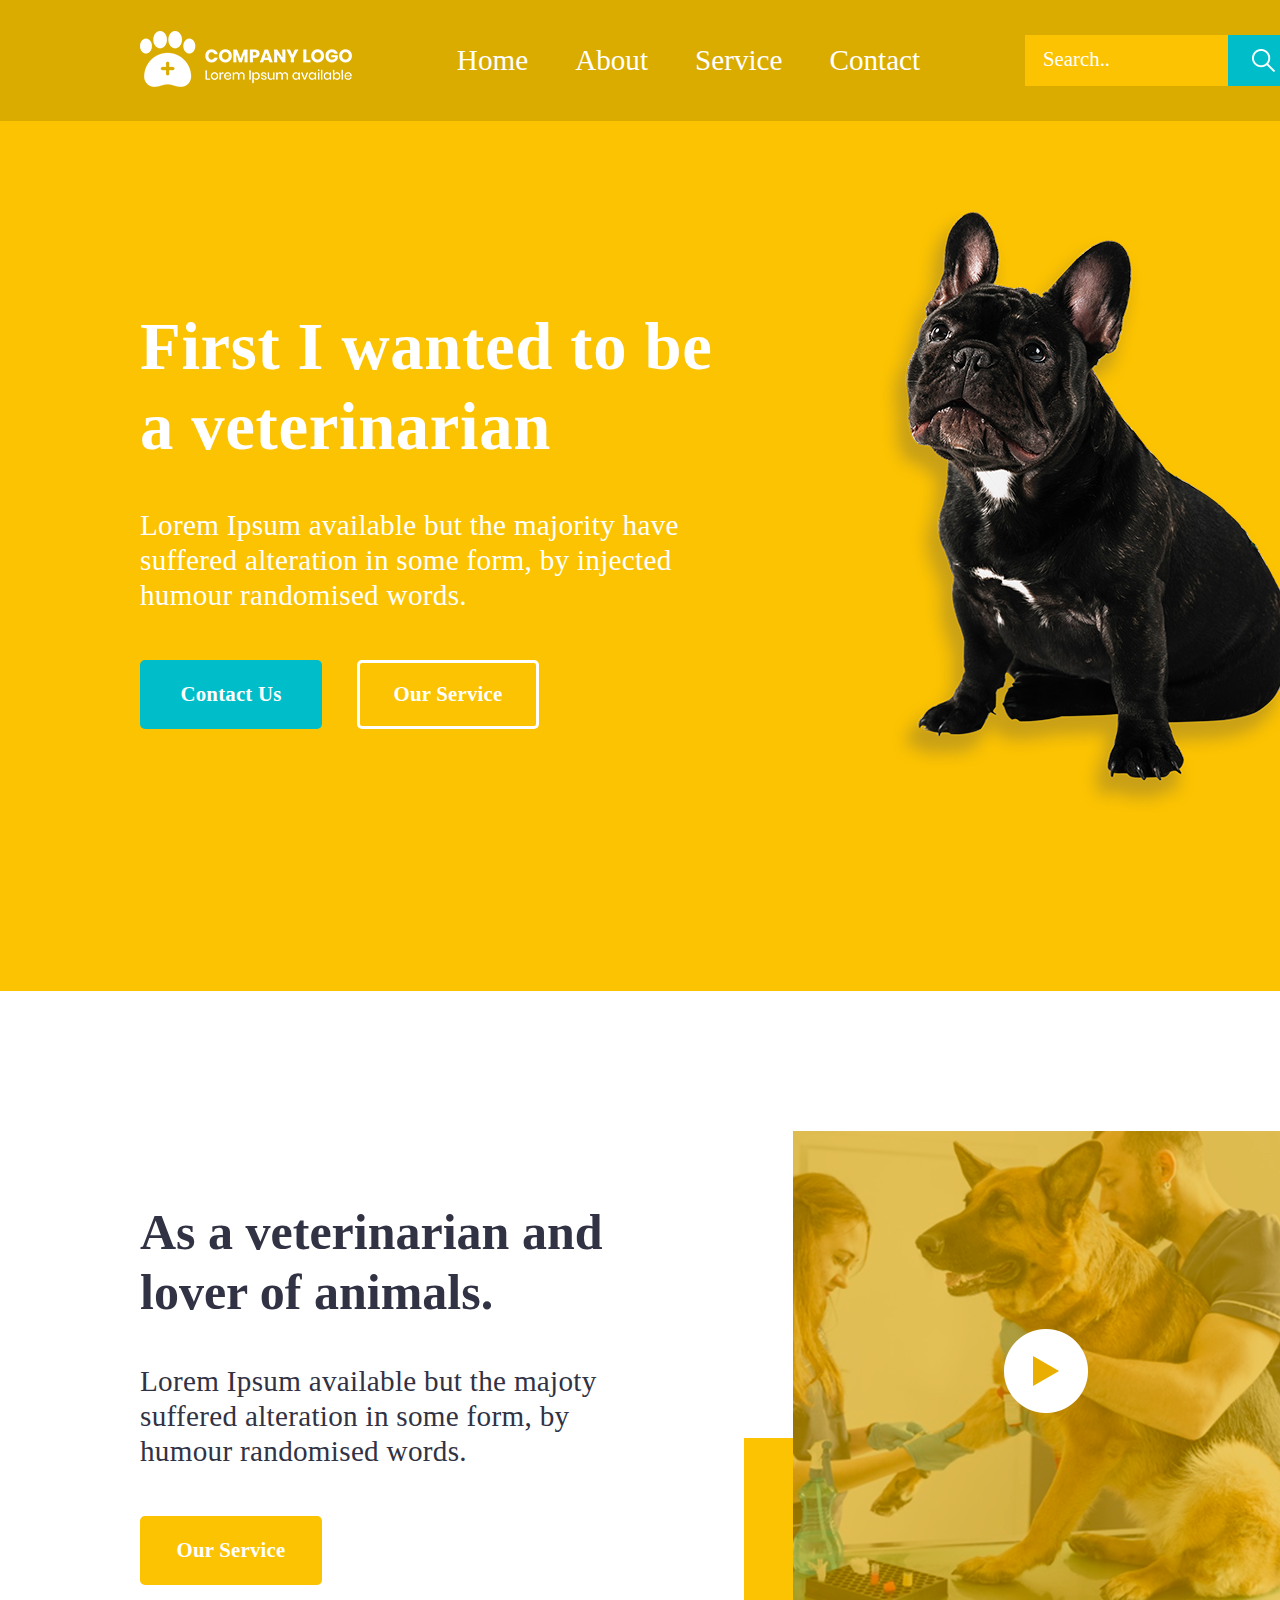
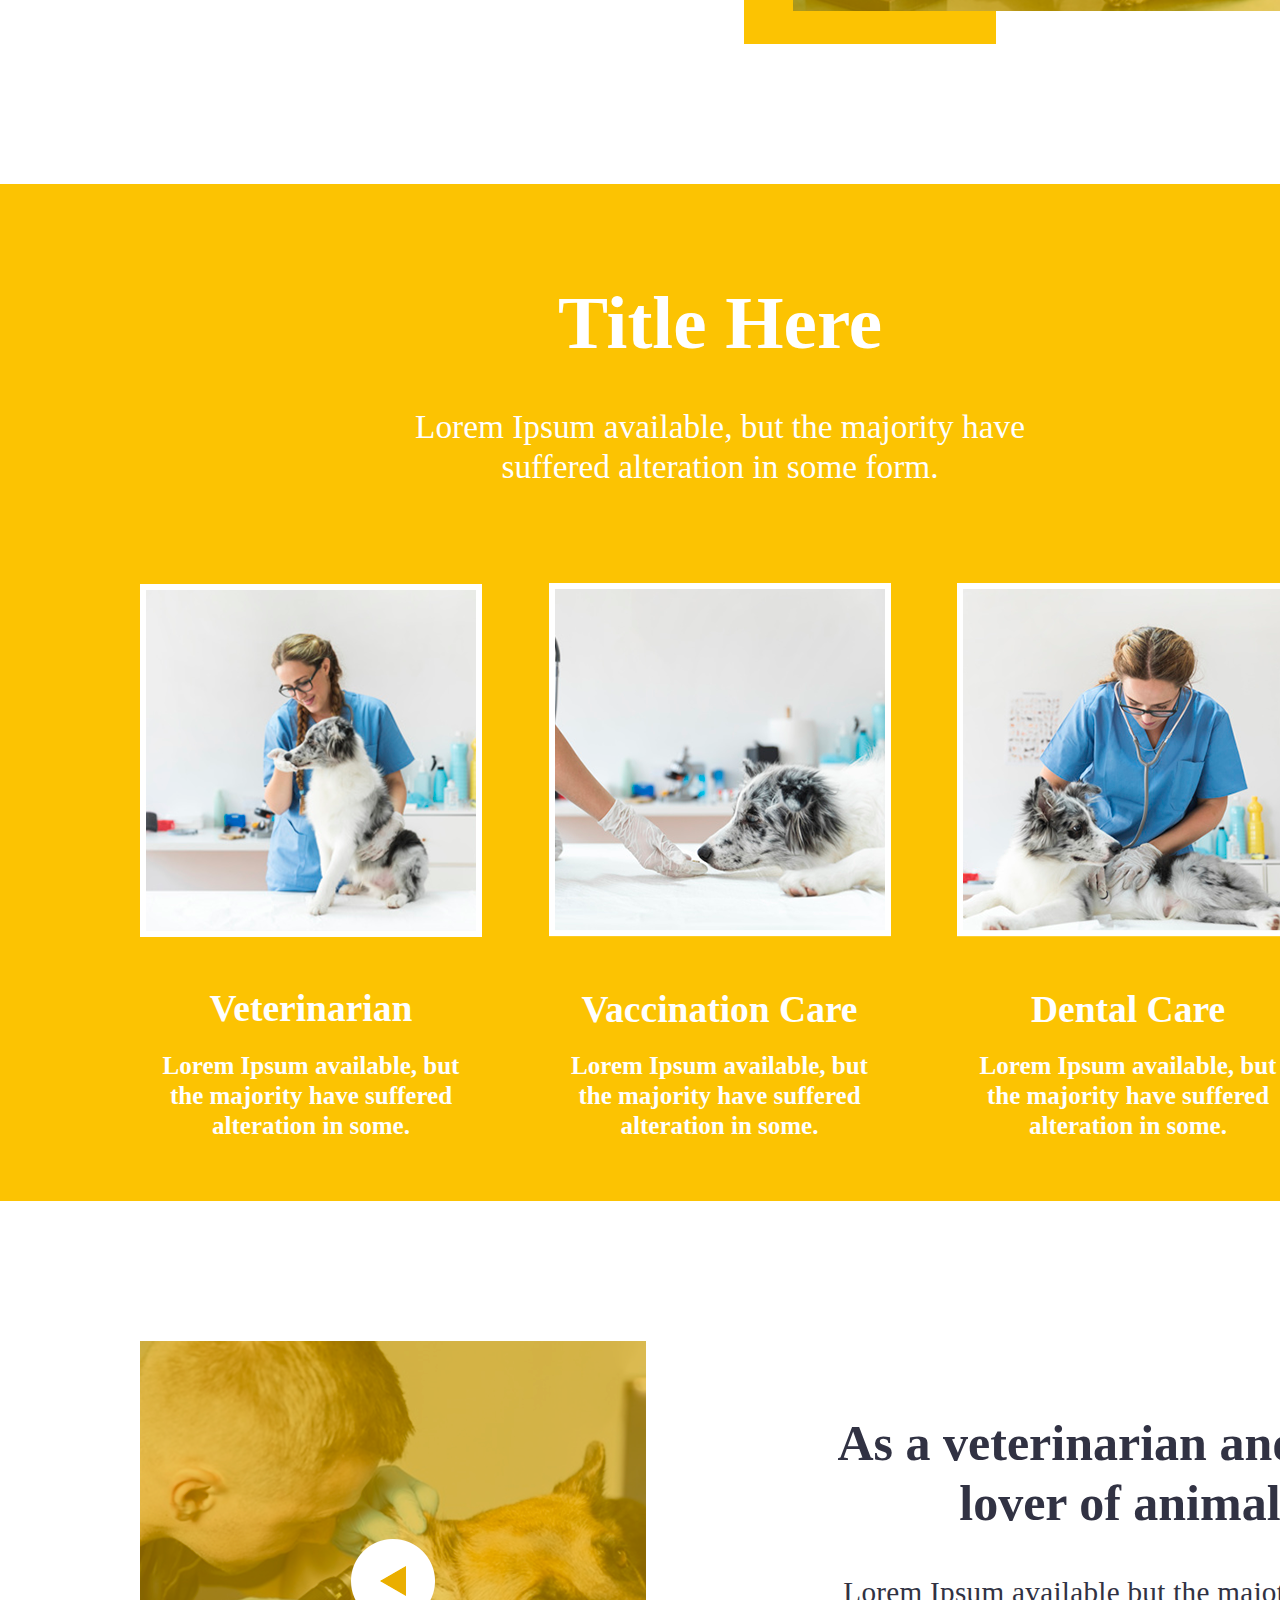
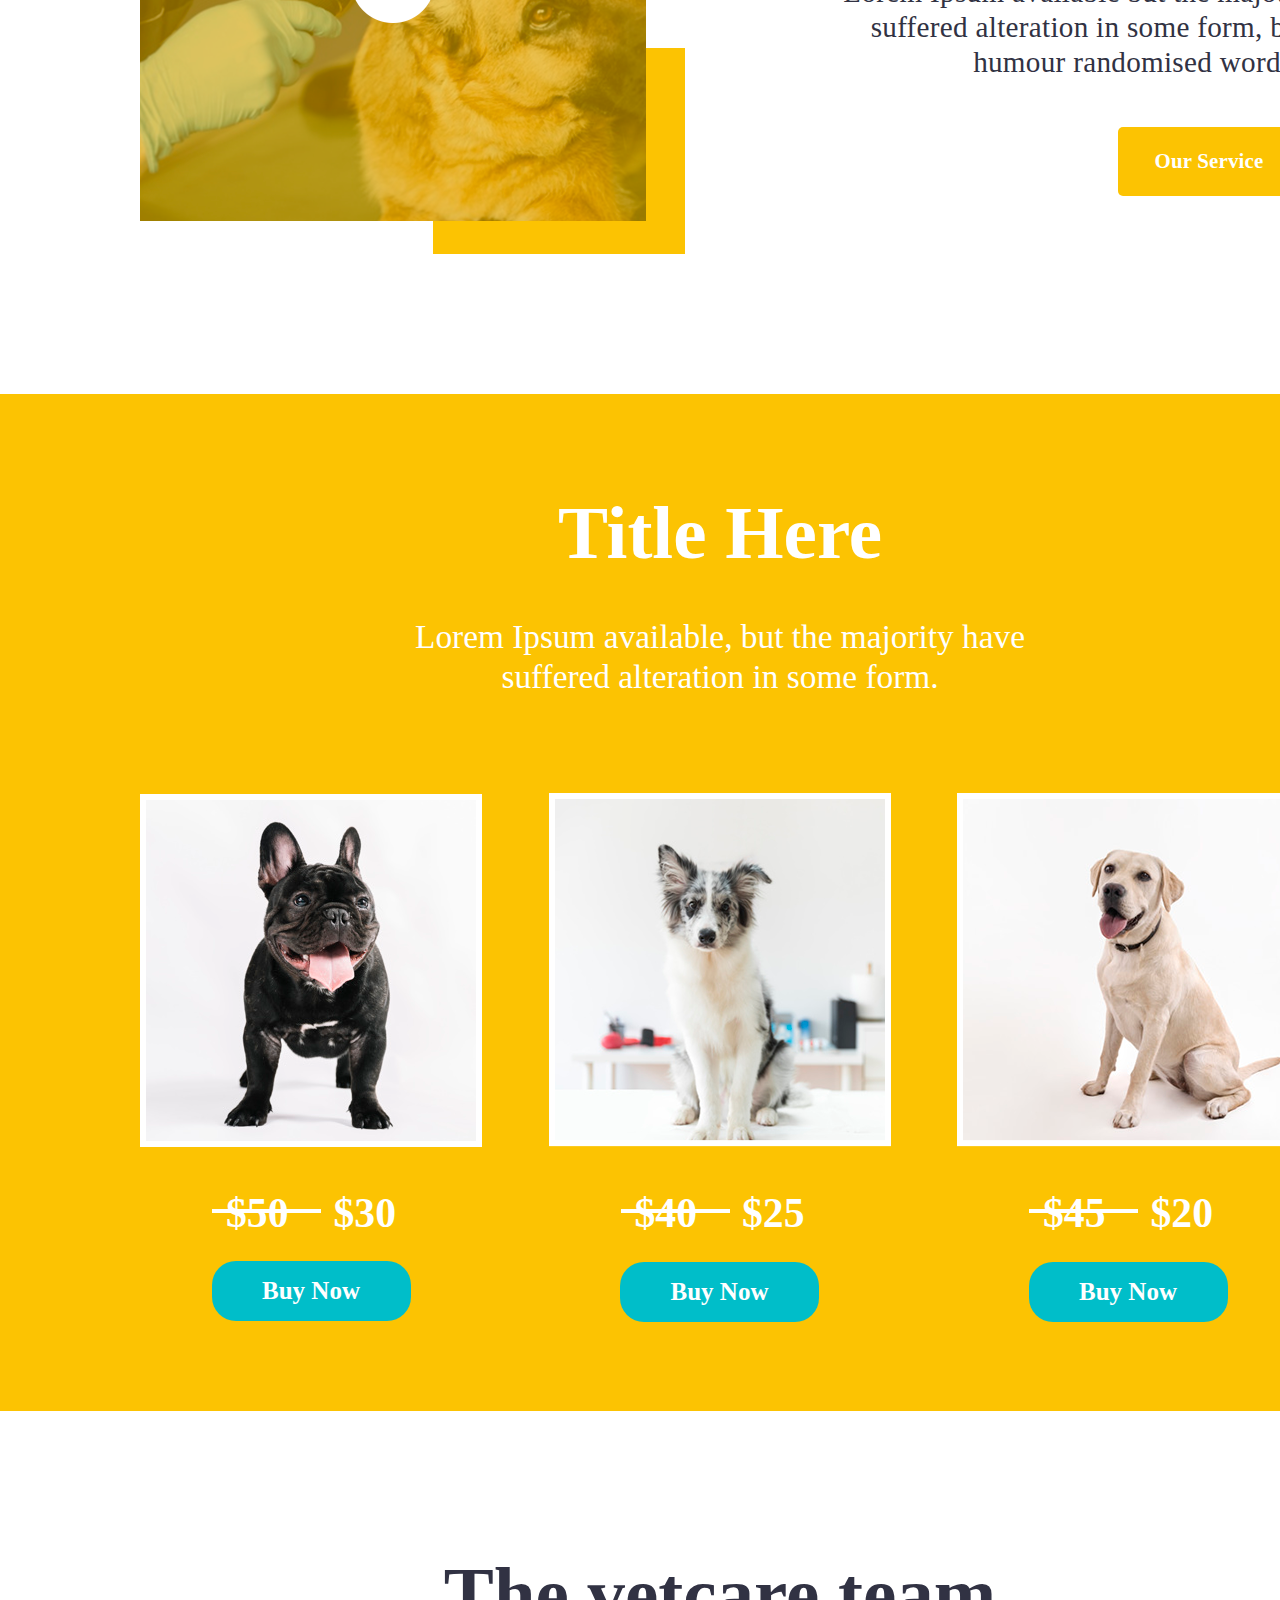
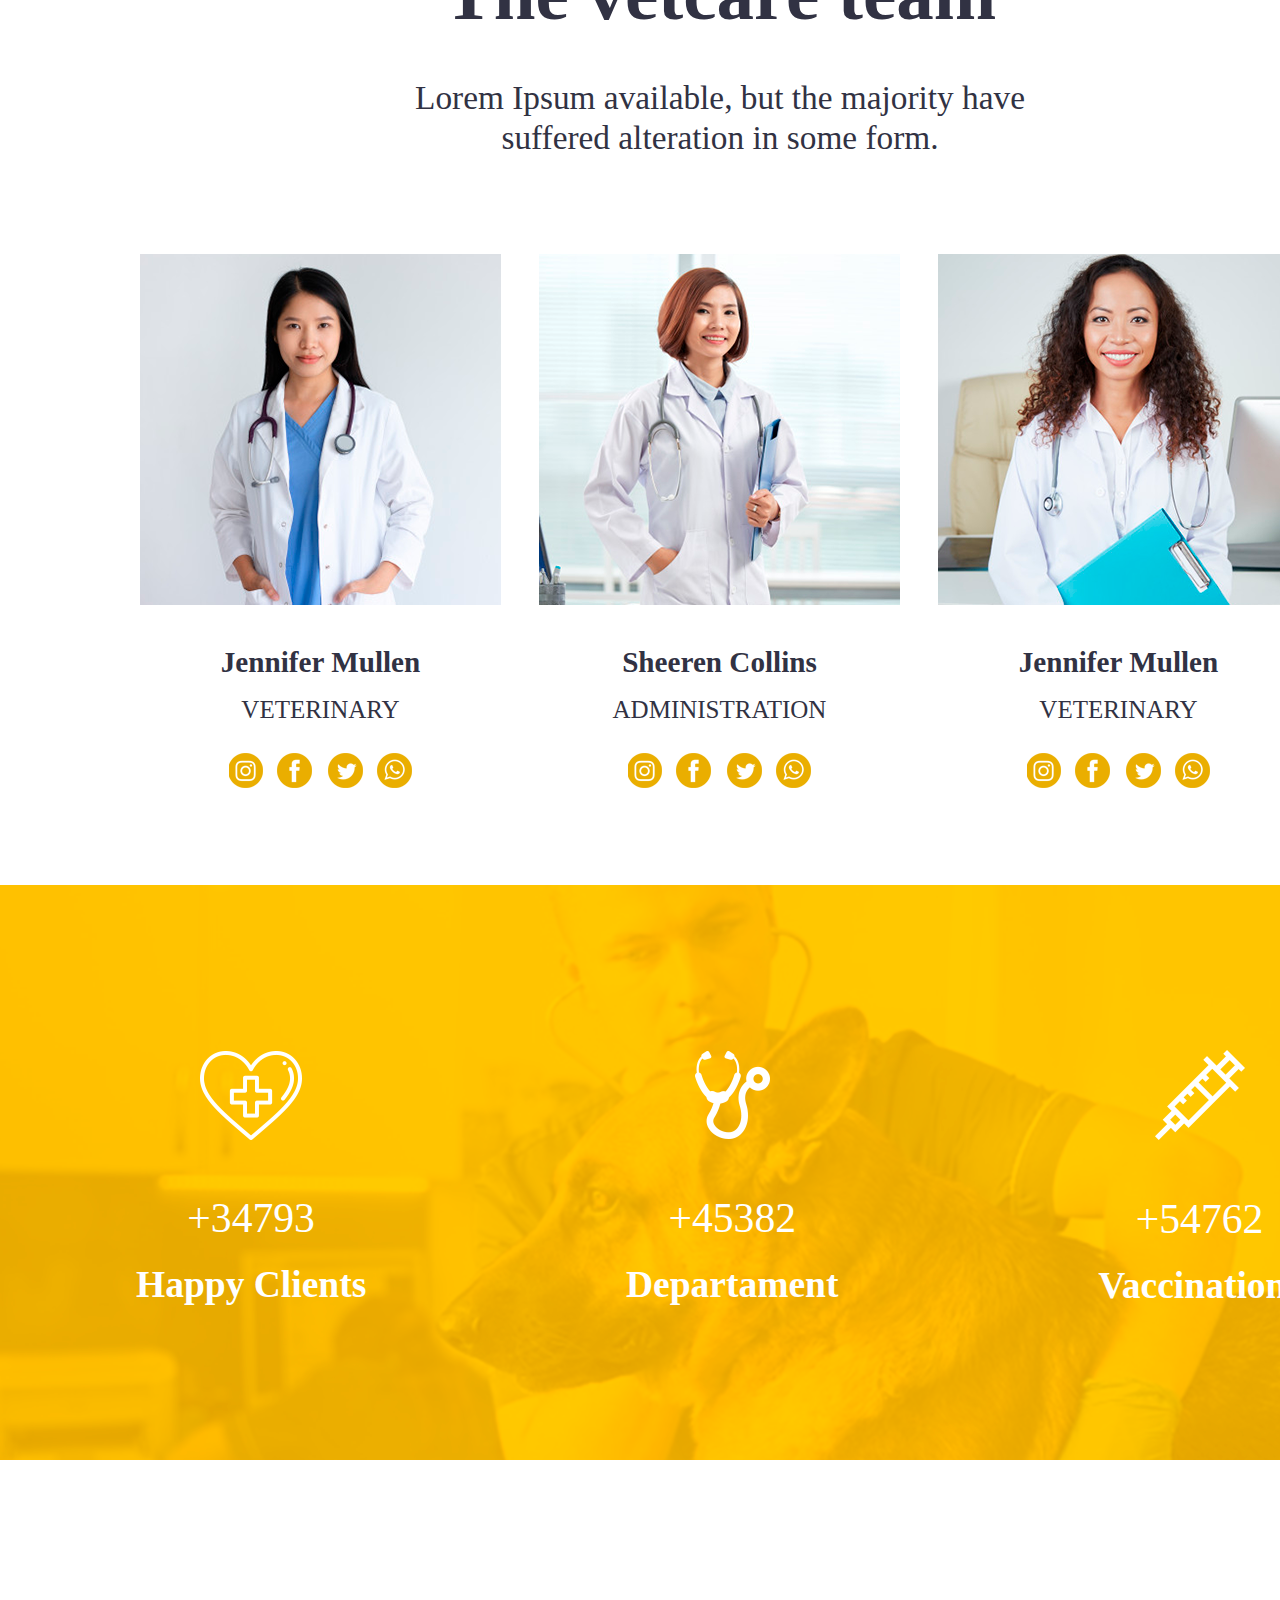
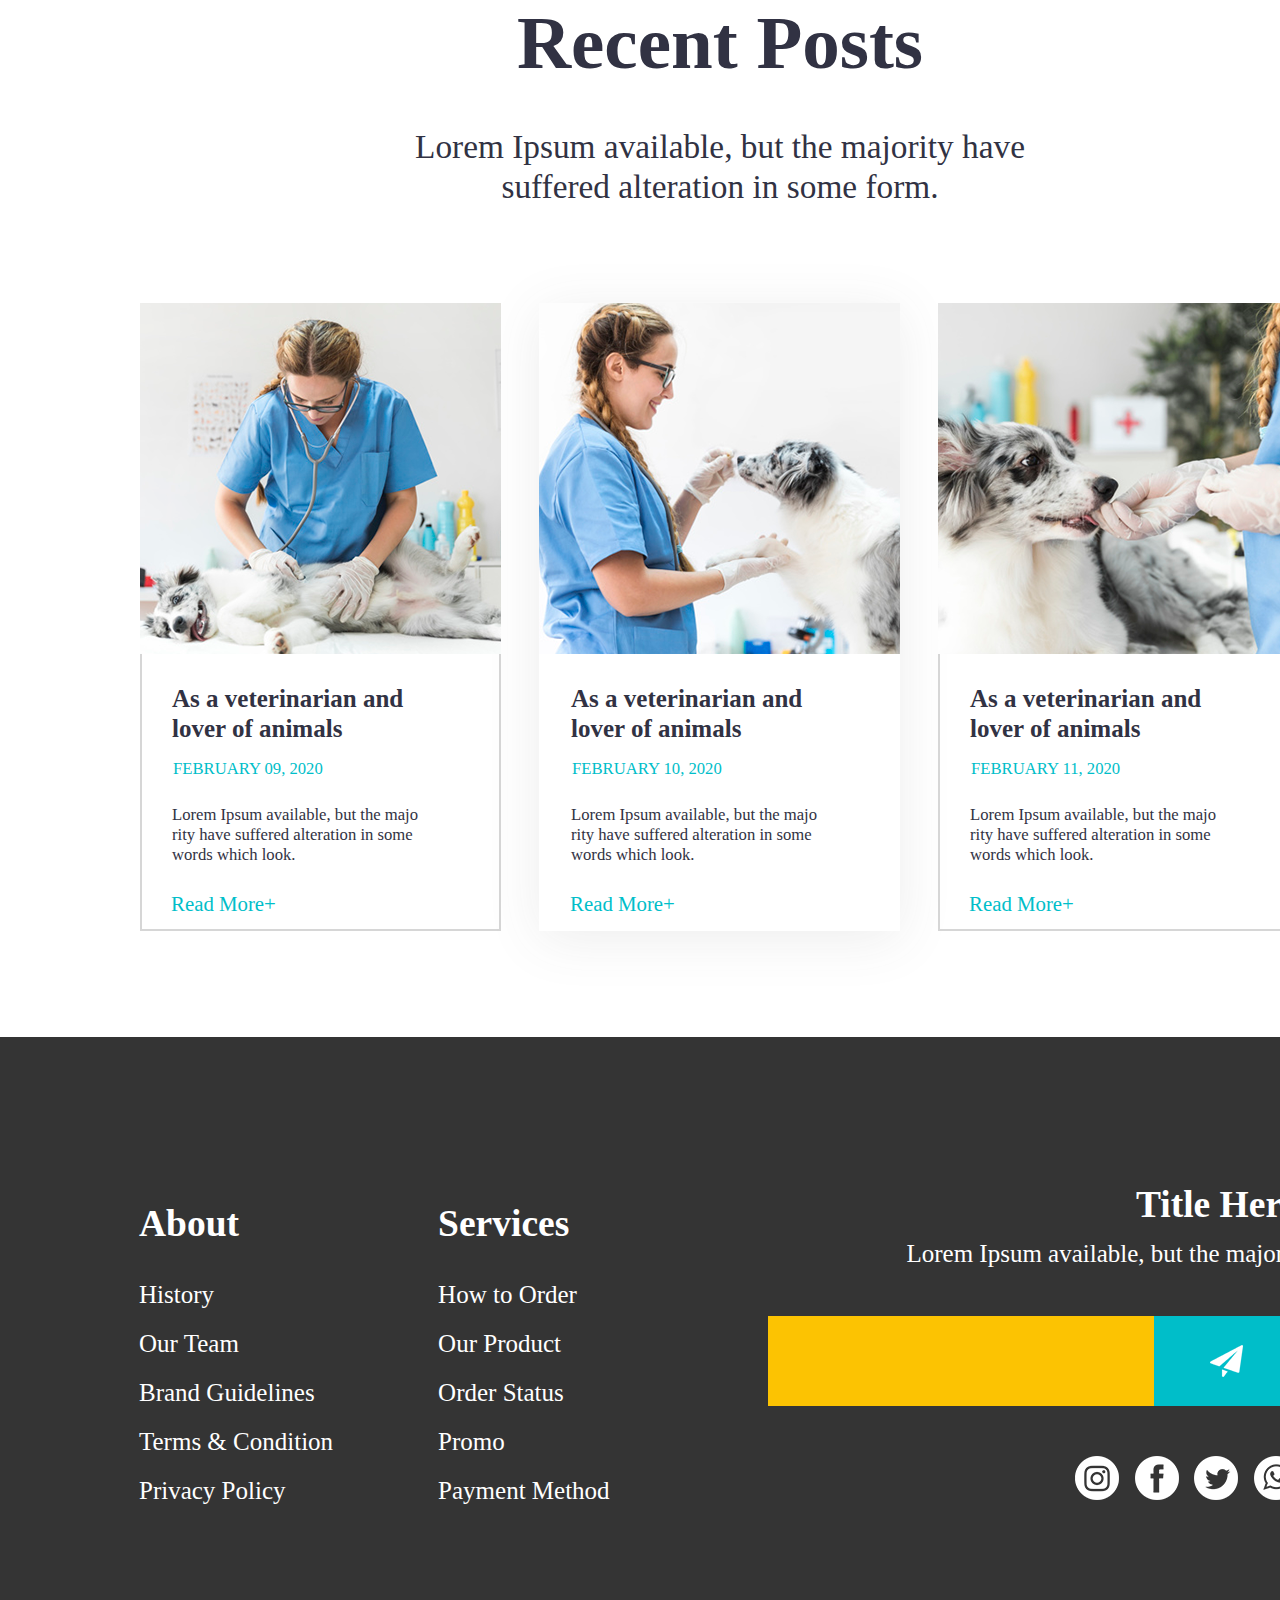
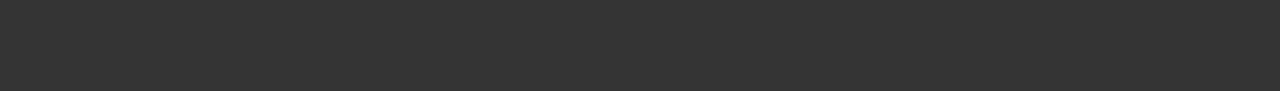
<file: winter_lesson2/index.html>
<!DOCTYPE HTML>
<html>
  <head>
    <meta charset="UTF-8">
    <title>winter lesson</title>
    <meta name="viewport" content="width=device-width, initial-scale=1.0, maximum-scale=1.0, minimum-scale=1.0">
    <link rel="stylesheet" href="css/reset-stylesheet.css">
    <link rel="stylesheet" href="css/stylesheet.css">
    <link rel="stylesheet" href="css/sp_stylesheet.css">
    <link rel="stylesheet" href="css/search.css">
    <link rel="stylesheet" href="css/hover_action.css">
    <link rel="stylesheet" href="css/lightbox.min.css">
  </head>
<body>

  <header>
    <div class="header__container--background">
      <div class="header__container">
        <div class="header__container--left">
          <h1 class="companylogo">
            <a class="companylogo__link" href="https://google.com">
              <img class="companylogo__link--image" src="image/logo.png">
            </a>
          </h1>
        </div>
        <nav class="header__container--center">
          <ul class="header__menu">
            <li class="header__menu--list">
              <a href="https://google.com" class="header__menu--link">Home</a>
            </li>
            <li class="header__menu--list">
              <a href="https://google.com" class="header__menu--link">About</a>
            </li>
            <li class="header__menu--list">
              <a href="https://google.com" class="header__menu--link">Service</a>
            </li>
            <li class="header__menu--list">
              <a href="https://google.com" class="header__menu--link">Contact</a>
            </li>
          </ul>
        </nav>
        <div class="header__container--right">
          <form id="header__search--form" action="https://google.com" method="get">
            <input id="header__search--box" type="text" placeholder="Search..">
            <input id="header__search--button" type="submit" value="">
          </form>
          <button type="button" class="header__sp--button"><span class="header__sp--line"></span></button>
        </div>
      </div>
    </div>

    <div class="header__sp--container">

      <nav class="header__sp--menu">
        <ul class="sp__menu">
          <li class="sp__menu--list">
            <a href="https://google.com" class="sp__menu--link">Home</a>
          </li>
          <li class="sp__menu--list">
            <a href="#" class="sp__menu--link sp__menu--open">About</a>
            <ul class="header__menu--sub">
              <li class="sub__menu--list"><a href="https://google.com" class="sub__menu--link">History</a></li>
              <li class="sub__menu--list"><a href="https://google.com" class="sub__menu--link">Our Team</a></li>
              <li class="sub__menu--list"><a href="https://google.com" class="sub__menu--link">Brand Guidelines</a></li>
              <li class="sub__menu--list"><a href="https://google.com" class="sub__menu--link">Terms & Condition</a></li>
              <li class="sub__menu--list"><a href="https://google.com" class="sub__menu--link">Privacy Policy</a></li>
            </ul>
          </li>
          <li class="sp__menu--list">
            <a href="#" class="sp__menu--link sp__menu--open">Service</a>
            <ul class="header__menu--sub">
              <li class="sub__menu--list"><a href="https://google.com" class="sub__menu--link">How to Order</a></li>
              <li class="sub__menu--list"><a href="https://google.com" class="sub__menu--link">Our Product</a></li>
              <li class="sub__menu--list"><a href="https://google.com" class="sub__menu--link">Order Status</a></li>
              <li class="sub__menu--list"><a href="https://google.com" class="sub__menu--link">Promo</a></li>
              <li class="sub__menu--list"><a href="https://google.com" class="sub__menu--link">Payment Method</a></li>
            </ul>
          </li>
          <li class="sp__menu--list">
            <a href="https://google.com" class="sp__menu--link">Contact</a>
          </li>
        </ul>
      </nav>

      <div class="header__sp--bottom">
        <div class="header__sp--socialbox">
          <a href="https://google.com" class="sp__social--link"><img class="header__sp--socialboxImage" src="image/spInstagram.png"></a>
          <a href="https://google.com" class="sp__social--link"><img class="header__sp--socialboxImage" src="image/spFacebook.png"></a>
          <a href="https://google.com" class="sp__social--link"><img class="header__sp--socialboxImage" src="image/spTwitter.png"></a>
          <a href="https://google.com" class="sp__social--link"><img class="header__sp--socialboxImage" src="image/spWhatsApp.png"></a>
        </div>
        <form id="header__sp--form" action="https://google.com" method="get">
          <input id="header__sp--box" type="text" placeholder="Search..">
          <input id="header__sp--button" type="submit" value="">
        </form>
      </div>

    </div>
  </header>

  <div class="main">

    <div class="main__veterinarian--background">
      <div class="main__veterinarian--container">

        <div class="main__veterinarian--content">
          <h2 class="main__veterinarian--title">First I wanted to be<br> a veterinarian</h2>
          <p class="main__veterinarian--sentence">Lorem Ipsum available but the majority have<br> suffered alteration in some form, by injected<br> humour randomised words.</p>
          <div class="main__veterinarian--link">
            <a href="https://google.com" class="veterinarian__link--contact">Contact Us</a>
            <a href="https://google.com" class="veterinarian__link--service">Our Service</a>
          </div>
        </div>

      </div>
    </div>

    <div class="main__animalsFisrt--background">
      <div class="main__animalsFisrt--container">

        <div class="main__animalsFisrt--content">
          <h2 class="main__animalsFisrt--title">As a veterinarian and<br> lover of animals.</h2>
          <p class="main__animalsFisrt--sentence">Lorem Ipsum available but the majoty<br> suffered alteration in some form, by<br> humour randomised words.</p>
          <a href="https://google.com" class="animalsFisrt__link--service">Our Service</a>
        </div>
      </div>
      <!-- 実際は動画を埋め込むので、微妙に違うタグになると思います。-->
    </div>

    <div class="main__titlehereFisrt--background">
      <div class="main__titlehereFisrt--container">

        <h2 class="main__titlehereFisrt--title">Title Here</h2>
        <p class="main__titlehereFisrt--sentence"> Lorem Ipsum available, but the majority have<br> suffered alteration in some form.</p>

        <div class="main__titlehereFisrt--box">
          <div class="titlehereFisrt__box--section">
            <a href="image/Veterinarian.png" data-lightbox="titlehereFisrt"><img class="titlehereFisrt__box--image" src="image/Veterinarian.png"></a>
            <h3 class="titlehereFisrt__box--title">Veterinarian</h3>
            <p class="titlehereFisrt__box--sentence">Lorem Ipsum available, but<br> the majority have suffered<br> alteration in some.</p>
          </div>
          <div class="titlehereFisrt__box--section">
            <a href="image/VaccinationCare.png" data-lightbox="titlehereFisrt"><img class="titlehereFisrt__box--image" src="image/VaccinationCare.png"></a>
            <h3 class="titlehereFisrt__box--title">Vaccination Care</h3>
            <p class="titlehereFisrt__box--sentence">Lorem Ipsum available, but<br> the majority have suffered<br> alteration in some.</p>
          </div>
          <div class="titlehereFisrt__box--section">
            <a href="image/DentalCare.png" data-lightbox="titlehereFisrt"><img class="titlehereFisrt__box--image" src="image/DentalCare.png"></a>
            <h3 class="titlehereFisrt__box--title">Dental Care</h3>
            <p class="titlehereFisrt__box--sentence">Lorem Ipsum available, but<br> the majority have suffered<br> alteration in some.</p>
          </div>
        </div>

      </div>
    </div>

    <div class="main__animalsSecond--background">
      <div class="main__animalsSecond--container">

        <div class="main__animalsSecond--content">
          <h2 class="main__animalsSecond--title">As a veterinarian and<br> lover of animals</h2>
          <p class="main__animalsSecond--sentence">Lorem Ipsum available but the majoty<br> suffered alteration in some form, by<br> humour randomised words.</p>
          <a href="https://google.com" class="animalsSecond__link--service">Our Service</a>
        </div>

      </div>
    </div>

    <div class="main__titlehereSecond--background">
      <div class="main__titlehereSecond--container">

        <h2 class="main__titlehereSecond--title">Title Here</h2>
        <p class="main__titlehereSecond--sentence"> Lorem Ipsum available, but the majority have<br> suffered alteration in some form.</p>

        <div class="main__titlehereSecond--box">
          <div class="titlehereSecond__box--section">
            <a href="image/30dog.png" data-lightbox="titlehereSecond"><img class="titlehereSecond__box--image" src="image/30dog.png"></a>
            <div class="titlehereSecond__section--inner">
              <p class="titlehereSecond__section--price">$50</p>
              <p class="titlehereSecond__section--price">$30</p>
            </div>
            <a href="https://google.com" class="titlehereSecond__box--button">Buy Now</a>
          </div>

          <div class="titlehereSecond__box--section">
            <a href="image/25dog.png" data-lightbox="titlehereSecond"><img class="titlehereSecond__box--image" src="image/25dog.png"></a>
            <div class="titlehereSecond__section--inner">
              <p class="titlehereSecond__section--price">$40</p>
              <p class="titlehereSecond__section--price">$25</p>
            </div>
            <a href="https://google.com" class="titlehereSecond__box--button">Buy Now</a>
          </div>

          <div class="titlehereSecond__box--section">
            <a href="image/20dog.png" data-lightbox="titlehereSecond"><img class="titlehereSecond__box--image" src="image/20dog.png"></a>
            <div class="titlehereSecond__section--inner">
              <p class="titlehereSecond__section--price">$45</p>
              <p class="titlehereSecond__section--price">$20</p>
            </div>
            <a href="https://google.com" class="titlehereSecond__box--button">Buy Now</a>
          </div>
        </div>

      </div>
    </div>

    <div class="main__vetcareteam--background">
      <div class="main__vetcareteam--container">

        <h2 class="main__vetcareteam--title">The vetcare team</h2>
        <p class="main__vetcareteam--sentence"> Lorem Ipsum available, but the majority have<br> suffered alteration in some form.</p>

        <div class="main__vetcareteam--box">
          <div class="vetcareteam__box--section">
            <a href="image/JenniferMullen1.png" data-lightbox="vetcareteam"><img class="vetcareteam__box--image" src="image/JenniferMullen1.png"></a>
            <h3 class="vetcareteam__box--title">Jennifer Mullen</h3>
            <p class="vetcareteam__box--sentence">VETERINARY</p>
            <div class="vetcareteam__section--inner">
              <a href="https://google.com" class="vetcareteam__section--link"><img class="vetcareteam__section--image" src="image/Instagram.png"></a>
              <a href="https://google.com" class="vetcareteam__section--link"><img class="vetcareteam__section--image" src="image/Facebook.png"></a>
              <a href="https://google.com" class="vetcareteam__section--link"><img class="vetcareteam__section--image" src="image/Twitter.png"></a>
              <a href="https://google.com" class="vetcareteam__section--link"><img class="vetcareteam__section--image" src="image/WhatsApp.png"></a>
            </div>
          </div>

          <div class="vetcareteam__box--section">
            <a href="image/SheerenCollins.png" data-lightbox="vetcareteam"><img class="vetcareteam__box--image" src="image/SheerenCollins.png"></a>
            <h3 class="vetcareteam__box--title">Sheeren Collins</h3>
            <p class="vetcareteam__box--sentence">ADMINISTRATION</p>
            <div class="vetcareteam__section--inner">
              <a href="https://google.com" class="vetcareteam__section--link"><img class="vetcareteam__section--image" src="image/Instagram.png"></a>
              <a href="https://google.com" class="vetcareteam__section--link"><img class="vetcareteam__section--image" src="image/Facebook.png"></a>
              <a href="https://google.com" class="vetcareteam__section--link"><img class="vetcareteam__section--image" src="image/Twitter.png"></a>
              <a href="https://google.com" class="vetcareteam__section--link"><img class="vetcareteam__section--image" src="image/WhatsApp.png"></a>
            </div>
          </div>

          <div class="vetcareteam__box--section">
            <a href="image/JenniferMullen2.png" data-lightbox="vetcareteam"><img class="vetcareteam__box--image" src="image/JenniferMullen2.png"></a>
            <h3 class="vetcareteam__box--title">Jennifer Mullen</h3>
            <p class="vetcareteam__box--sentence">VETERINARY</p>
            <div class="vetcareteam__section--inner">
              <a href="https://google.com" class="vetcareteam__section--link"><img class="vetcareteam__section--image" src="image/Instagram.png"></a>
              <a href="https://google.com" class="vetcareteam__section--link"><img class="vetcareteam__section--image" src="image/Facebook.png"></a>
              <a href="https://google.com" class="vetcareteam__section--link"><img class="vetcareteam__section--image" src="image/Twitter.png"></a>
              <a href="https://google.com" class="vetcareteam__section--link"><img class="vetcareteam__section--image" src="image/WhatsApp.png"></a>
            </div>
          </div>
        </div>

      </div>
    </div>

    <div class="main__customers--background">
      <div class="main__customers">
        <div class="main__customers--box">

          <div class="main__customers--section">
            <img class="main__customers--image" src="image/heartIcon.png">
            <p class="main__customers--number">+34793</p>
            <p class="main__customers--sentence">Happy Clients</p>
          </div>

          <div class="main__customers--section">
            <img class="main__customers--image" src="image/stethoscopeIcon.png">
            <p class="main__customers--number">+45382</p>
            <p class="main__customers--sentence">Departament</p>
          </div>

          <div class="main__customers--section">
            <img class="main__customers--image" src="image/syringeIcon.png">
            <p class="main__customers--number">+54762</p>
            <p class="main__customers--sentence">Vaccinations</p>
          </div>

        </div>
      </div>
    </div>

    <div class="main__post--background">
      <div class="main__post--container">

        <h2 class="main__post--title">Recent Posts</h2>
        <p class="main__post--sentence"> Lorem Ipsum available, but the majority have<br> suffered alteration in some form.</p>

        <div class="main__post--box">
          <div class="post__box--section">
            <img class="post__box--image" src="image/092020.png">
            <h3 class="post__box--title">As a veterinarian and<br> lover of animals</h3>
            <p class="post__box--date">FEBRUARY 09, 2020</p>
            <p class="post__box--sentence">Lorem Ipsum available, but the majo<br> rity have suffered alteration in some<br> words which look.</p>
            <a class="post__box--link" href="https://google.com">Read More+</a>
          </div>

          <div class="post__box--section">
            <img class="post__box--image" src="image/102020.png">
            <h3 class="post__box--title">As a veterinarian and<br> lover of animals</h3>
            <p class="post__box--date">FEBRUARY 10, 2020</p>
            <p class="post__box--sentence">Lorem Ipsum available, but the majo<br> rity have suffered alteration in some<br> words which look.</p>
            <a class="post__box--link" href="https://google.com">Read More+</a>
          </div>

          <div class="post__box--section">
            <img class="post__box--image" src="image/112020.png">
            <h3 class="post__box--title">As a veterinarian and<br> lover of animals</h3>
            <p class="post__box--date">FEBRUARY 11, 2020</p>
            <p class="post__box--sentence">Lorem Ipsum available, but the majo<br> rity have suffered alteration in some<br> words which look.</p>
            <a class="post__box--link" href="https://google.com">Read More+</a>
          </div>
        </div>

      </div>
    </div>

    </div>

  <footer>
    <div class="footer__container--background">
      <div class="footer__container">

        <div class="footer__container--left">
          <nav class="footer__container--menu">
            <p class="container__menu--title">About</p>
            <ul class="container__menu">
              <li class="container__menu--list menu__about"><a href="#" class="container__menu--link">History</a></li>
              <li class="container__menu--list menu__about"><a href="#" class="container__menu--link">Our Team</a></li>
              <li class="container__menu--list menu__about"><a href="#" class="container__menu--link">Brand Guidelines</a></li>
              <li class="container__menu--list menu__about"><a href="#" class="container__menu--link">Terms & Condition</a></li>
              <li class="container__menu--list menu__about"><a href="#" class="container__menu--link">Privacy Policy</a></li>
            </ul>
          </nav>
          <nav class="footer__container--menu">
            <p class="container__menu--title">Services</p>
            <ul class="container__menu">
              <li class="container__menu--list menu__services"><a href="#" class="container__menu--link">How to Order</a></li>
              <li class="container__menu--list menu__services"><a href="#" class="container__menu--link">Our Product</a></li>
              <li class="container__menu--list menu__services"><a href="#" class="container__menu--link">Order Status</a></li>
              <li class="container__menu--list menu__services"><a href="#" class="container__menu--link">Promo</a></li>
              <li class="container__menu--list menu__services"><a href="#" class="container__menu--link">Payment Method</a></li>
            </ul>
          </nav>
        </div>

        <div class="footer__container--right">
          <h2 class="footer__container--title">Title Here</h2>
          <!-- footer__container--titleの lime-height:0.222 でその通りにすると明らかに変なのでそこだけ外しました。 -->
          <p class="footer__container--sentence">Lorem Ipsum available, but the majorit</p>
          <form id="footer__search--form" action="https://google.com" method="get">
            <input id="footer__search--box" type="text" placeholder="">
            <input id="footer__search--button" type="submit" value="">
          </form>
          <div class="container__right--socialbox">
            <a href="https://google.com" class="container__social--link"><img class="container__social--image" src="image/footerInstagram.png"></a>
            <a href="https://google.com" class="container__social--link"><img class="container__social--image" src="image/footerFacebook.png"></a>
            <a href="https://google.com" class="container__social--link"><img class="container__social--image" src="image/footerTwitter.png"></a>
            <a href="https://google.com" class="container__social--link"><img class="container__social--image" src="image/footerWhatsApp.png"></a>
          </div>
        </div>

      </div>
    </div>
  </footer>


  <script src="https://ajax.googleapis.com/ajax/libs/jquery/3.5.1/jquery.min.js"></script>
  <script type="text/javascript" src="js/jquery.js"></script>
  <script type="text/javascript" src="js/lightbox.min.js"></script>

</body>
</html>
</file>
<file: winter_lesson2/css/stylesheet.css>
li {
  list-style: none;
}

.header__container--background {
  min-width: 1440px;

  background-color: #daac00;
}

.header__container {
  height: 121px;
  width: 1440px;
  margin: 0 auto;

  display: flex;
  justify-content: space-between;
  align-items: center;
}

.header__container--left {
  margin-left: 140px;
}

.header__menu {
  display: flex;
}

.header__menu--list:not(:first-of-type) {
  margin-left: 47px;
}

.header__menu--link {
  color: #ffffff;
  font-size: 29.17px;
  font-family: "Poppins";
  line-height: 1.2;
  font-weight: 500;

  text-decoration: none;
}

.header__container--right {
  width: 274px;
  height: 51px;

  display: block;

  margin-right: 141px;
}

.header__sp--button {
  display: none;
}

.header__sp--container {
  display: none;
}

.main__veterinarian--background {
  min-width: 1440px;

  background-color: #fcc302;
}

.main__veterinarian--container {
  height: 870px;
  width: 1440px;

  margin: 0 auto;

  position: relative;
}

.main__veterinarian--content {
  padding-top: 186.333px;
  margin-left: 140px;
}

.main__veterinarian--title {
  color: #ffffff;
  font-size: 66.67px;
  font-family: "Poppins";
  line-height: 1.2;
  font-weight: 600;
  letter-spacing: 0.01em;
}

.main__veterinarian--sentence {
  color: #ffffff;
  font-size: 29.17px;
  font-family: "Poppins";
  line-height: 1.2;
  letter-spacing: 0.01em;

  margin-top: 40.416px;
  margin-bottom: 47.083px;
}

.main__veterinarian--link {
  width: 100%;
  height: 69px;

  display: flex;
}

.veterinarian__link--contact {
  color: #ffffff;
  font-size: 20.83px;
  font-family: "Poppins";
  line-height: 1.2;
  font-weight: 600;
  letter-spacing: 0.01em;
  text-decoration: none;

  background-color: #00bec9;

  display: flex;
  justify-content: center;
  align-items: center;

  width: 182px;
  height: 69px;

  border-radius: 5px;
}

.veterinarian__link--service {
  color: #ffffff;
  font-size: 20.83px;
  font-family: "Poppins";
  line-height: 1.2;
  font-weight: 600;
  letter-spacing: 0.01em;
  text-decoration: none;

  width: 182px;
  height: 69px;

  display: flex;
  justify-content: center;
  align-items: center;

  border: 3px solid #ffffff;
  border-radius: 5px;
  box-sizing: border-box;

  margin-left: 35px;
}

.main__veterinarian--container::after {
  content: '';
  background: url(../image/dog.png);

  width: 419px;
  height: 604px;

  position: absolute;
  top: 88px;
  right: 141px;
}

.main__animalsFisrt--background {
  min-width: 1440px;
}

.main__animalsFisrt--container {
  height: 793px;
  width: 1440px;

  margin: 0 auto;
  padding-top: 211px;
  box-sizing: border-box;

  position: relative;
}

.main__animalsFisrt--content {
  margin-left: 140px;
}

.main__animalsFisrt--title {
  color: #313243;
  font-size: 50px;
  font-family: "Poppins";
  line-height: 1.2;
  font-weight: 600;
}

.main__animalsFisrt--sentence {
  color: #313243;
  font-size: 29.17px;
  font-family: "Poppins";
  line-height: 1.2;
  letter-spacing: 0.01em;

  margin-top: 42.083px;
  margin-bottom: 47.083px;
}

.animalsFisrt__link--service {
  color: #ffffff;
  font-size: 20.83px;
  font-family: "Poppins";
  line-height: 1.2;
  font-weight: 600;
  letter-spacing: 0.01em;
  text-decoration: none;

  background-color: #fcc302;

  display: flex;
  justify-content: center;
  align-items: center;

  width: 182px;
  height: 69px;

  border-radius: 5px;
}

.main__animalsFisrt--container::after {
  content: '';
  background: url(../image/video.png);

  width: 506px;
  height: 480px;

  position: absolute;
  top: 140px;
  right: 141px;

  z-index: 2;
}

.main__animalsFisrt--container::before {
  content: '';
  background-color: #fcc302;

  width: 252px;
  height: 206px;

  position: absolute;
  top: 447px;
  right: 444px;
}

.main__titlehereFisrt--background {
  min-width: 1440px;

  background-color: #fcc302;
}

.main__titlehereFisrt--container {
  height: 1017px;
  width: 1440px;

  margin: 0 auto;

  background-color: #fcc302;
}

.main__titlehereFisrt--title {
  color: #ffffff;
  font-size: 75px;
  font-family: "Poppins";
  line-height: 1.2;
  font-weight: bold;

  text-align: center;

  padding-top: 93.5px;
}

.main__titlehereFisrt--sentence {
  color: #ffffff;
  font-size: 33.33px;
  font-family: "Poppins";
  line-height: 1.2;

  text-align: center;

  margin-top: 39.167px;
  margin-bottom: 96.67px;
}

.main__titlehereFisrt--box {
  display: flex;
  justify-content: space-between;
  align-items: center;
}

.titlehereFisrt__box--section:first-of-type {
  margin-left: 140px;
}

.titlehereFisrt__box--section:last-of-type {
  margin-right: 141px;
}

.titlehereFisrt__box--title {
  color: #ffffff;
  font-size: 37.5px;
  font-family: "Poppins";
  line-height: 1.2;
  font-weight: 600;

  text-align: center;

  margin-top: 46.25px;
  margin-bottom: 19.75px;
}

.titlehereFisrt__box--sentence {
  color: #ffffff;
  font-size: 25px;
  font-family: "Poppins";
  line-height: 1.2;
  font-weight: 600;

  text-align: center;
}

.main__animalsSecond--background {
  min-width: 1440px;
}

.main__animalsSecond--container {
  height: 793px;
  width: 1440px;

  margin: 0 auto;
  padding-top: 212px;
  box-sizing: border-box;

  position: relative;
}

.main__animalsSecond--content {
  display: flex;
  flex-direction: column;
  align-items: flex-end;

  margin-right: 140px;
}

.main__animalsSecond--title {
  color: #313243;
  font-size: 50px;
  font-family: "Poppins";
  line-height: 1.2;
  font-weight: 600;

  text-align: right;
}

.main__animalsSecond--sentence {
  color: #313243;
  font-size: 29.17px;
  font-family: "Poppins";
  line-height: 1.2;
  letter-spacing: 0.01em;

  text-align: right;

  margin-top: 42.083px;
  margin-bottom: 47.083px;
}

.animalsSecond__link--service {
  color: #ffffff;
  font-size: 20.83px;
  font-family: "Poppins";
  line-height: 1.2;
  font-weight: 600;
  letter-spacing: 0.01em;
  text-decoration: none;

  background-color: #fcc302;

  display: flex;
  justify-content: center;
  align-items: center;

  width: 182px;
  height: 69px;

  border-radius: 5px;
}

.main__animalsSecond--container::before {
  content: '';
  background: url(../image/video2.png);

  width: 506px;
  height: 480px;

  position: absolute;
  top: 140px;
  left: 140px;

  z-index: 2;
}

.main__animalsSecond--container::after {
  content: '';
  background-color: #fcc302;

  width: 252px;
  height: 206px;

  position: absolute;
  top: 447px;
  left: 433px;
}

.main__titlehereSecond--background {
  min-width: 1440px;

  background-color: #fcc302;
}

.main__titlehereSecond--container {
  height: 1017px;
  width: 1440px;

  margin: 0 auto;
}

.main__titlehereSecond--title {
  color: #ffffff;
  font-size: 75px;
  font-family: "Poppins";
  line-height: 1.2;
  font-weight: bold;

  text-align: center;

  padding-top: 93.5px;
}

.main__titlehereSecond--sentence {
  color: #ffffff;
  font-size: 33.33px;
  font-family: "Poppins";
  line-height: 1.2;

  text-align: center;

  margin-top: 39.167px;
  margin-bottom: 96.67px;
}

.main__titlehereSecond--box {
  display: flex;
  justify-content: space-between;
  align-items: center;
}

.titlehereSecond__box--section {
  display: flex;
  flex-direction: column;
  justify-content: center;
  align-items: center;
}

.titlehereSecond__box--section:first-of-type {
  margin-left: 140px;
}

.titlehereSecond__box--section:last-of-type {
  margin-right: 141px;
}

.titlehereSecond__section--inner {
  display: flex;
  justify-content: center;

  margin-top: 37.833px;
  margin-bottom: 23.833px;
}

.titlehereSecond__section--price:nth-child(odd)::after {
  content: '';

  background-color: #ffffff;

  display: inline-block;
  width: 109px;
  height: 4px;

  position: absolute;
  top: 21.06px;
  left: -13.75px;
}

.titlehereSecond__section--price {
  color: #ffffff;
  font-size: 41.67px;
  font-family: "Poppins";
  line-height: 1.2;
  font-weight: 600;

  position: relative;
}

.titlehereSecond__section--price:first-of-type {
  margin-right: 22.5px;
}

.titlehereSecond__section--price:last-of-type {
  margin-left: 22.5px;
}

.titlehereSecond__box--button {
  color: #ffffff;
  font-size: 25px;
  font-family: "Poppins";
  line-height: 1.2;
  font-weight: 600;
  text-decoration: none;

  background-color: #00bec9;

  width: 199px;
  height: 60px;

  display: flex;
  justify-content: center;
  align-items: center;

  border-radius: 24px;
}

.main__vetcareteam--background {
  min-width: 1440px;
}

.main__vetcareteam--container {
  height: 1074px;
  width: 1440px;

  margin: 0 auto;
  padding-top: 137.5px;

  box-sizing: border-box;
}

.main__vetcareteam--title {
  color: #313243;
  font-size: 75px;
  font-family: "Poppins";
  line-height: 1.2;
  font-weight: bold;

  text-align: center;
}

.main__vetcareteam--sentence {
  color: #313243;
  font-size: 33.33px;
  font-family: "Poppins";
  line-height: 1.2;

  text-align: center;

  margin-top: 39.167px;
  margin-bottom: 96.667px;
}

.main__vetcareteam--box {
  width: 100%;

  display: flex;
  justify-content: space-between;
  align-items: center;
}

.vetcareteam__box--section {
  display: flex;
  flex-direction: column;
  align-items: center;
}

.vetcareteam__box--section:first-of-type {
  margin-left: 140px;
}

.vetcareteam__box--section:last-of-type {
  margin-right: 141px;
}

.vetcareteam__box--title {
  color: #313243;
  font-size: 29.17px;
  font-family: "Poppins";
  line-height: 1.2;
  font-weight: bold;

  margin-top: 37.083px;
}

.vetcareteam__box--sentence {
  color: #313243;
  font-size: 25px;
  font-family: "Poppins";
  line-height: 1.2;

  margin-top: 14.853px;
  margin-bottom: 27.5px;
}

.vetcareteam__section--inner {
  display: flex;
  align-items: center;
}

.vetcareteam__section--link:first-of-type {
  margin-right: 14px;
}

.vetcareteam__section--link:nth-of-type(2) {
  margin-right: 8px;
}

.vetcareteam__section--link:nth-of-type(3) {
  margin-left: 8px;
}

.vetcareteam__section--link:last-of-type {
  margin-left: 14px;
}

.main__customers--background {
  min-width: 1440px;

  background-image: url(../image/backgroundImage.png);
  background-size: cover;
}

.main__customers {
  height: 575px;
  width: 1440px;

  margin: 0 auto;
}

.main__customers--box {
  display: flex;
  justify-content: space-between;
  align-items: center;

  padding-top: 165px;
}

.main__customers--section {
  display: flex;
  flex-direction: column;
  align-items: center;
}

.main__customers--section:first-of-type {
  margin-left: 136px;
}

.main__customers--section:last-of-type {
  margin-right: 139px;
}

.main__customers--number {
  color: #ffffff;
  font-size: 41.67px;
  font-family: "Poppins";
  line-height: 1.2;
  font-weight: 500;

  margin-top: 53.833px;
  margin-bottom: 19.083px;
}

.main__customers--sentence {
  color: #ffffff;
  font-size: 37.5px;
  font-family: "Poppins";
  line-height: 1.2;
  font-weight: bold;
}

.main__post--background {
  min-width: 1440px;
}

.main__post--container {
  height: 1177px;
  width: 1440px;

  margin: 0 auto;
  padding-top: 137.5px;

  box-sizing: border-box;
}

.main__post--title {
  color: #313243;
  font-size: 75px;
  font-family: "Poppins";
  line-height: 1.2;
  font-weight: bold;

  text-align: center;
}

.main__post--sentence {
  color: #313243;
  font-size: 33.33px;
  font-family: "Poppins";
  line-height: 1.2;

  text-align: center;

  margin-top: 39.167px;
  margin-bottom: 96.667px;
}

.main__post--box {
  display: flex;
  justify-content: space-between;
  align-items: center;
}

.post__box--section {
  width: 361px;
  height: 628px;
}

.post__box--section:first-of-type {
  margin-left: 140px;
}

.post__box--section:last-of-type {
  margin-right: 141px;
}

.post__box--section:not(:nth-of-type(2)) {
  outline: 2px solid #d6d6d6;
  outline-offset: -2px;
  box-sizing: border-box;
}

.post__box--section:nth-of-type(2) {
  box-shadow: 0 8px 51px rgba(74, 74, 74, 0.1);
}

.post__box--image {
  position: relative;
  z-index: 2;

  vertical-align: bottom;
}

.post__box--title {
  color: #313243;
  font-size: 25px;
  font-family: "Poppins";
  line-height: 1.2;
  font-weight: 600;

  margin-top: 29.5px;
  margin-left: 32px;
}

.post__box--date {
  color: #00bec9;
  font-size: 16.67px;
  font-family: "Poppins";
  line-height: 1.2;

  margin-top: 14.833px;
  margin-left: 33px;
}

.post__box--sentence {
  color: #313243;
  font-size: 16.67px;
  font-family: "Poppins";
  line-height: 1.2;

  margin-top: 26.666px;
  margin-left: 32px;
  margin-bottom: 26.25px;
}

.post__box--link {
  color: #00bec9;
  font-size: 20.83px;
  font-family: "Poppins";
  line-height: 1.2;
  font-weight: 500;

  text-decoration: none;

  margin-left: 31px;
}

.footer__container--background {
  min-width: 1440px;

  background-color: #343434;
}

.footer__container {
  height: 654px;
  width: 1440px;

  margin: 0 auto;

  display: flex;
  justify-content: space-between;
}

.footer__container--left {
  display: flex;
}

.footer__container--menu:first-of-type {
  margin-top: 164.25px;
  margin-left: 139px;
}

.footer__container--menu:last-of-type {
  margin-top: 164.25px;
  margin-left: 105px;
}

.menu__about:not(:first-of-type) {
  padding-top: 5px
}

.menu__services:not(:first-of-type) {
  padding-top: 5px
}

.container__menu--title {
  color: #ffffff;
  font-size: 37.5px;
  font-family: "Poppins";
  line-height: 1.2;
  font-weight: 600;

  margin-bottom: 26.75px;
}

.container__menu--link {
  color: #ffffff;
  font-size: 25px;
  font-family: "Poppins";
  line-height: 1.762;

  text-decoration: none;
}

.footer__container--right {
  width: 530px;

  margin-top: 149.25px;
  margin-right: 142px;

  box-sizing: border-box;
}

.footer__container--title {
  color: #ffffff;
  font-size: 37.5px;
  font-family: "Poppins";
  font-weight: 600;

  text-align: right;
}

.footer__container--sentence {
  color: #ffffff;
  font-size: 25px;
  font-family: "Poppins";
  line-height: 1.332;

  text-align: right;

  margin-top: 13.1px;
  margin-bottom: 45.85px;
}

.container__right--socialbox {
  display: flex;
  justify-content: flex-end;

  margin-top: 50px;
}

.container__social--link:not(:last-of-type) {
  margin-right: 15.667px;
}
</file>
<file: winter_lesson2/css/sp_stylesheet.css>
@media screen and (max-width:768px){

  .header__container--background {
    min-width: 0;
    padding-top: 121px;
  }

  .header__container {
    height: 121px;
    width: 100%;
    margin: 0;

    padding: 0 10px;
    box-sizing: border-box;

    background-color: #daac00;

    position: fixed;
    top: 0;
    left: 0;
    z-index: 999;
  }

  .header__container--left {
    margin-left: 0;
  }

  .header__container--center {
    display: none;
  }

  .header__container--right {
    margin-right: 0;

    position: relative;
  }

  #header__search--form {
    display: none;
  }

  .header__sp--button {
    width: 56px;
    height: 60px;
    display: block;
    background-color: #ffffff;
    background-repeat: no-repeat;
    border: none;
    cursor: pointer;
    overflow: hidden;
    outline: none;
    position: absolute;
    right: 0;

    border-radius: 5px;
  }

  .header__sp--line, .header__sp--line::after, .header__sp--line::before {
    background-color: #daac00;
    display: block;
    width: 26px;
    height: 2px;
    position: absolute;
    top: 0;
    right: 0;
    left: 0;
    bottom: 0;
    margin: auto;

    transition: transform .5s, opacity .5s;
  }

  .header__sp--line:before, .header__sp--line:after {
    content: " ";
  }

  .header__sp--line:before {
    top: 16px
  }

  .header__sp--line:after {
    top: -16px
  }

  .header__sp--line.active {
    background-color: transparent;
  }

  .header__sp--line.active:before {
    top: 0;
    transform: rotate(45deg);
  }

  .header__sp--line.active:after {
    top: 0;
    transform: rotate(-45deg);
  }

  .header__sp--container {
    position: fixed;
    top: 0;
    right: 0;
    z-index: 100;
    width: 100vw;
    height: calc(100vh - 171px);
    display: flex;
    flex-direction: column;
    background-color: #ffffff;
    padding: 121px 0;

    transform: translateX(100vw);
    transition: 0.5s ease;

    overflow-y: scroll;
  }

  body.active {
    position: fixed;
  }
  
  .header__sp--container.active {
    transform: translateX(0);
  }

  .header__sp--menu {
    width: 100%;
  }

  .sp__menu {
    width: 100%;
    line-height: 50px;
  }

  .sp__menu--link {
    display: block;
    color: #000000;
    font-size: 20px;
    font-family: "Poppins";
    text-decoration: none;

    border-bottom: 1px solid #000000;

    padding-left: 36px;

    position: relative;
  }

  .sp__menu--open:before {
    content: '';
    width: 15px;
    height: 1px;
    background-color: #000000;
    position: absolute;
    top: 25px;
    right: 20px;
    margin: auto;
  }

  .sp__menu--open:after {
    content: '';
    width: 15px;
    height: 1px;
    background-color: #000000;
    position: absolute;
    top: 25px;
    right: 20px;
    margin: auto;
  }

  .sp__menu--open:after {
    transition: transform 0.3s ease;
    transform: rotate(90deg);
  }

  .sp__menu--open.open:after {
    transform: rotate(0);
  }

  .header__menu--sub {
    display: none;

    background-color: #F5F5F5;
    border-bottom: 1px solid #000000;

    padding-left: 48px;
  }

  .sub__menu--list {
    border-bottom: 1px solid #000000;
  }

  .sub__menu--link {
    display: block;

    color: #555555;
    font-size: 20px;
    font-family: "Poppins";
    text-decoration: none;

    position: relative;
  }

  .header__menu--sub .sub__menu--list:last-child {
    border-bottom: 0;
  }

  .sub__menu--link:after {
    content: '';
    display: block;
    width: 10px;
    height: 10px;
    border-top: solid 1px #555555;
    border-right: solid 1px #555555;
    position: absolute;
    top: 0;
    bottom: 0;
    right: 25px;
    margin: auto;
    transform: rotate(45deg);
  }

  .header__sp--bottom {
    padding: 0 10px;
    box-sizing: border-box;
  }

  .header__sp--socialbox {
    padding: 25px 0;

    display: flex;
    justify-content: space-evenly;
    align-items: center;
  }

  .header__sp--socialboxImage {
    width: 33.3px;
    height: 33.4px;
  }

  .main__veterinarian--background {
    min-width: 0;
  }

  .main__veterinarian--container {
    height: 870px;
    width: 100%;

    margin: 0;

    padding: 0 10px;
    box-sizing: border-box;
  }

  .main__veterinarian--content {
    padding-top: 93.1665px;
    margin-left: 0;

    position: relative;
    z-index: 2;
  }

  .main__veterinarian--title {
    font-size: 46.69px;

    text-align: center;
  }

  .main__veterinarian--sentence {
    font-size: 20.419px;

    text-align: center;
  }

  .main__veterinarian--link {
    display: flex;
    flex-direction: column;
    align-items: center;

    height: 100%;
  }

  .veterinarian__link--contact {
    color: #ffffff;
    font-size: 20.83px;

    width: 100%;
    height: 69px;

    border-radius: 5px;
  }

  .veterinarian__link--service {
    color: #ffffff;
    font-size: 20.83px;

    width: 100%;
    height: 69px;

    border: 3px solid #ffffff;
    border-radius: 5px;
    box-sizing: border-box;

    margin-top: 20px;
    margin-left: 0;
  }

  .main__veterinarian--container::after {
    content: '';
    background: url(../image/dog.png);
    background-size: 100% 100%;

    width: 208.5px;
    height: 302px;

    position: absolute;

    top: 568px;
    right: 0;
  }

  .main__animalsFisrt--background {
    min-width: 0;
  }

  .main__animalsFisrt--container {
    height: 793px;
    width: 100%;

    margin: 0;
    padding: 0 10px;
    padding-top: 105.5px;
  }

  .main__animalsFisrt--content {
    margin-left: 0;

    display: flex;
    flex-direction: column;
    justify-content: center;
    align-items: center;

    position: relative;
    z-index: 3;
  }

  .main__animalsFisrt--title {
    font-size: 35px;

    text-align: center;
  }

  .main__animalsFisrt--sentence {
    font-size: 20.419px;

    text-align: center;
  }

  .animalsFisrt__link--service {
    font-size: 20.83px;

    width: 100%;
    height: 69px;

    border-radius: 5px;
  }

  .main__animalsFisrt--container::after {
      content: '';
      background: url(../image/video.png);
      background-size: 100% 100%;

      width: 253px;
      height: 240px;
      position: absolute;

      top: 530px;
      right: 40px;
      z-index: 2;
  }

  .main__animalsFisrt--container::before {
    content: '';
    background-color: #fcc302;

    width: 126px;
    height: 103px;

    position: absolute;
    top: 682.9px;
    right: 187.5px;
  }

  .main__titlehereFisrt--background {
    min-width: 0;
  }

  .main__titlehereFisrt--container {
    height: auto;
    width: 100%;

    margin: 0;
    padding: 0 10px;
    box-sizing: border-box;
  }

  .main__titlehereFisrt--title {
    font-size: 52.5px;

    padding-top: 93.5px;
  }

  .main__titlehereFisrt--sentence {
    font-size: 23.331px;

    margin-top: 39.167px;
    margin-bottom: 96.67px;
  }

  .main__titlehereFisrt--box {
    display: flex;
    flex-direction: column;
    justify-content: space-between;
    align-items: center;
  }

  .titlehereFisrt__box--section:first-of-type {
    margin-left: 0;
  }

  .titlehereFisrt__box--section:last-of-type {
    margin-right: 0;
    margin-bottom: 50px;
  }

  .titlehereFisrt__box--section {
    width: 100%;

    outline: 4px solid #ffffff;
    outline-offset: -4px;
    box-sizing: border-box;
  }

  .titlehereFisrt__box--section:not(:first-of-type) {
    margin-top: 50px;
  }

  .titlehereFisrt__box--image {
    width: 100%;

    position: relative;
    z-index: 2;
  }

  .titlehereFisrt__box--title {
    font-size: 26.25px;

    margin-top: 23px;
    margin-bottom: 10px;
  }

  .titlehereFisrt__box--sentence {
    font-size: 17.5px;

    padding-bottom: 10px;
  }

  .main__animalsSecond--background {
    min-width: 0;
  }

  .main__animalsSecond--container {
    height: 793px;
    width: 100%;

    margin: 0;
    padding: 0 10px;
    padding-top: 106px;
  }

  .main__animalsSecond--content {
    display: flex;
    flex-direction: column;
    align-items: center;

    margin-right: 0;

    position: relative;
    z-index: 3;
  }

  .main__animalsSecond--title {
    font-size: 35px;

    text-align: center;
  }

  .main__animalsSecond--sentence {
    color: #313243;
    font-size: 20.419px;

    text-align: center;

    margin-top: 42.083px;
    margin-bottom: 47.083px;
  }

  .animalsSecond__link--service {
    font-size: 20.83px;

    width: 100%;
    height: 69px;

    border-radius: 5px;
  }

  .main__animalsSecond--container::before {
    content: '';
    background: url(../image/video2.png);

    background-size: 100% 100%;

    width: 253px;
    height: 240px;

    position: absolute;

    top: 530px;
    left: 40px;
    z-index: 2;
  }

  .main__animalsSecond--container::after {
    content: '';
    background-color: #fcc302;

    width: 126px;
    height: 103px;

    position: absolute;

    top: 682.9px;
    left: 20.5px;
  }

  .main__titlehereSecond--background {
    min-width: 0;
  }

  .main__titlehereSecond--container {
    height: auto;
    width: 100%;

    margin: 0;
    padding: 0 10px;
    box-sizing: border-box;
  }

  .main__titlehereSecond--title {
    font-size: 52.5px;

    padding-top: 93.5px;
  }

  .main__titlehereSecond--sentence {
    font-size: 23.331px;

    margin-top: 39.167px;
    margin-bottom: 96.67px;
  }

  .main__titlehereSecond--box {
    display: flex;
    flex-direction: column;
    justify-content: center;
    align-items: center;
  }

  .titlehereSecond__box--section {
    width: 100%;

    outline: 4px solid #ffffff;
    outline-offset: -4px;
    box-sizing: border-box;

    display: flex;
    flex-direction: column;
    justify-content: center;
    align-items: stretch;
  }

  .titlehereSecond__box--section:not(:first-of-type) {
    margin-top: 50px;
  }

  .titlehereSecond__box--section:first-of-type {
    margin-left: 0;
  }

  .titlehereSecond__box--section:last-of-type {
    margin-right: 0;
    margin-bottom: 50px;
  }

  .titlehereSecond__box--image {
    width: 100%;

    position: relative;
    z-index: 2;
  }

  .titlehereSecond__section--inner {
    display: flex;
    justify-content: center;

    margin-top: 37.833px;
    margin-bottom: 23.833px;
  }

  .titlehereSecond__section--price:nth-child(odd)::after {
    content: '';

    background-color: #ffffff;

    display: inline-block;
    width: 76.3px;
    height: 2.8px;

    position: absolute;
    top: 14.112px;
    left: -9.625px;
  }

  .titlehereSecond__section--price {
    font-size: 29.169px;

    position: relative;
  }

  .titlehereSecond__section--price:first-of-type {
    margin-right: 22.5px;
  }

  .titlehereSecond__section--price:last-of-type {
    margin-left: 22.5px;
  }

  .titlehereSecond__box--button {
    font-size: 25px;

    width: 95%;
    height: 60px;

    margin: 0 10px;
    margin-bottom: 10px;
  }

  .main__vetcareteam--background {
    min-width: 0;
  }

  .main__vetcareteam--container {
    height: auto;
    width: 100%;

    margin: 0;
    padding: 0 10px;
    padding-top: 68.75px;
    box-sizing: border-box;
  }

  .main__vetcareteam--title {
    font-size: 52.5px;
  }

  .main__vetcareteam--sentence {
    font-size: 23.331px;

    margin-top: 39.167px;
    margin-bottom: 96.667px;
  }

  .main__vetcareteam--box {
    display: flex;
    flex-direction: column;
    justify-content: center;
    align-items: center;
  }

  .vetcareteam__box--section {
    width: 100%;

    display: flex;
    flex-direction: column;
    justify-content: center;
    align-items: stretch;
  }

  .vetcareteam__box--section:not(:first-of-type) {
    margin-top: 50px;
  }

  .vetcareteam__box--section:first-of-type {
    margin-left: 0px;
  }

  .vetcareteam__box--section:last-of-type {
    margin-right: 0px;
    margin-bottom: 50px;
  }

  .vetcareteam__box--section:not(:nth-of-type(2)) {
    outline: 2px solid #d6d6d6;
    outline-offset: -2px;
    box-sizing: border-box;
  }

  .vetcareteam__box--section:nth-of-type(2) {
    box-shadow: 0 8px 51px rgba(74, 74, 74, 0.1);
  }

  .vetcareteam__box--image {
    width: 100%;

    position: relative;
    z-index: 2;
  }

  .vetcareteam__box--title {
    font-size: 20.419px;

    text-align: center;

    margin-top: 37.083px;
  }

  .vetcareteam__box--sentence {
    font-size: 17.5px;

    text-align: center;

    margin-top: 14.853px;
    margin-bottom: 27.5px;
  }

  .vetcareteam__section--inner {
    margin-bottom: 10px;

    display: flex;
    justify-content: center;
    align-items: center;
  }

  .main__customers--background {
    min-width: 0;

    background-repeat: no-repeat;
    background-position: center center;
  }

  .main__customers {
    height: auto;
    width: 100%;

    margin: 0;
  }

  .main__customers--box {
    display: flex;
    flex-direction: column;
    justify-content: space-between;
    align-items: center;

    padding: 35px 0;
  }

  .main__customers--section:not(:first-of-type) {
    margin-top: 20px;
  }

  .main__customers--section:first-of-type {
    margin-left: 0px;
  }

  .main__customers--section:last-of-type {
    margin-right: 0px;
  }

  .main__customers--number {
    color: #ffffff;
    font-size: 20.835px;

    margin-top: 13.833px;
    margin-bottom: 9.083px;
  }

  .main__customers--sentence {
    color: #ffffff;
    font-size: 18.75px;
  }

  .main__post--background {
    min-width: 0;
  }

  .main__post--container {
    height: auto;
    width: 100%;

    margin: 0;
    padding: 0 10px;
    padding-top: 68.75px;
    box-sizing: border-box;
  }

  .main__post--title {
    font-size: 52.5px;
  }

  .main__post--sentence {
    font-size: 23.331px;

    margin-top: 19.5835px;
    margin-bottom: 48.3335px;
  }

  .main__post--box {
    display: flex;
    flex-direction: column;
    justify-content: center;
    align-items: center;
  }

  .post__box--section {
    height: auto;
    width: 100%;

    display: flex;
    flex-direction: column;
    align-items: center;
  }

  .post__box--section:not(:first-of-type) {
    margin-top: 50px;
  }

  .post__box--image {
    width: 99.5%;

    position: relative;
    z-index: 2;
    vertical-align: bottom;
  }

  .post__box--title {
    font-size: 17.5px;

    margin-top: 29.5px;
    margin-left: 0;

    text-align: center;
  }

  .post__box--date {
    font-size: 11.669px;

    margin-top: 14.833px;
    margin-left: 0;

    text-align: center;
  }

  .post__box--sentence {
    font-size: 11.669px;

    margin-top: 26.666px;
    margin-left: 0;
    margin-bottom: 26.25px;

    text-align: center;
  }

  .post__box--link {
    font-size: 14.581px;

    margin-left: 0;
    margin-bottom: 10px;
  }

  .post__box--section:first-of-type {
    margin-left: 0px;
  }

  .post__box--section:last-of-type {
    margin-right: 0px;
    margin-bottom: 50px;
  }

  .footer__container--background {
    min-width: 0;
  }

  .footer__container {
    height: auto;
    width: 100%;

    display: flex;
    flex-direction: column;
    justify-content: flex-start;
    align-items: center;

    margin: 0;
    padding: 0 10px;
    box-sizing: border-box;
  }

  .footer__container--left {
    display: flex;
    flex-direction: column;
    justify-content: center;
    align-items: center;

    width: 100%;
  }

  .footer__container--menu {
    width: 100%;

    display: flex;
    flex-direction: column;
    align-items: center;
  }

  .container__menu {
    width: 100%;

    display: flex;
    flex-direction: column;
    align-items: center;
  }

  .container__menu--list {
    width: 100%;

    border-left: 1px solid #ffffff;
    border-bottom: 1px solid #ffffff;
    border-right: 1px solid #ffffff;
  }

  .container__menu--list:first-of-type {
    border-top: 1px solid #ffffff;
  }

  .footer__container--menu:first-of-type {
    margin-top: 82.125px;
    margin-left: 0;
  }

  .footer__container--menu:last-of-type {
    margin-top: 82.125px;
    margin-left: 0;
  }

  .container__menu--title {
    font-size: 26.25px;

    margin-bottom: 26.75px;
  }

  .container__menu--link {
    font-size: 17.5px;

    width: 100%;

    display: flex;
    justify-content: center;
    align-items: center;
  }

  .footer__container--right {
    width: 100%;
    margin-top: 149.25px;
    margin-right: 0;
    box-sizing: border-box;
  }

  .footer__container--title {
    font-size: 26.25px;

    text-align: center;
  }

  .footer__container--sentence {
    font-size: 17.5px;

    text-align: center;

    margin-top: 13.1px;
    margin-bottom: 45.85px;
  }

  #footer__search--form {
    display: none;
  }

  .container__right--socialbox {
    display: flex;
    justify-content: center;
    align-items: center;

    margin: 25px auto;
  }
}
</file>
<file: winter_lesson2/css/search.css>
input,
button {
  -webkit-appearance: none;
  -moz-appearance: none;
  appearance: none;
  background: transparent;
  border: none;
  border-radius: 0;
  font: inherit;
  outline: none;
  padding: 0;
}

textarea {
  resize: vertical;
}

input[type='checkbox'],
input[type='radio'] {
  display: none;
}

input[type='submit'],
input[type='button'],
button {
  cursor: pointer;
}

select::-ms-expand {
  display: none;
}

#header__search--form {
  width: 100%;
  height: 51px;

  position: relative;
}

#header__search--box {
  width: 203px;
  height: 51px;

  color: #ffffff;
  font-family: "Poppins";

  background-color: #fcc302;

  padding-left: 18px;
  box-sizing: border-box;

  position: absolute;
  top: 0;
  left: 0;
}

#header__search--button {
  width: 71px;
  height: 51px;

  background-color: #00bec9;

  position: absolute;
  top: 0;
  left: 203px;
}

input::placeholder {
  color: #ffffff;
  font-size: 20.83px;
  font-family: "Poppins";
  line-height: 1.2;
  font-weight: normal;
}

#header__search--form::after {
  content: '';
  background: url(../image/SearchButton.png);

  position: absolute;
  top: 14px;
  left: 227px;

  width: 23px;
  height: 23px;

  cursor: pointer;
  pointer-events: none;
}

#footer__search--form {
  width: 100%;
  height: 90px;

  position: relative;
}

#footer__search--box {
  width: 386px;
  height: 90px;

  color: #ffffff;
  font-size: 30px;
  font-family: "Poppins";

  background-color: #fcc302;

  padding-left: 18px;
  box-sizing: border-box;

  position: absolute;
  top: 0;
  left: 0;
}

#footer__search--button {
  width: 144px;
  height: 90px;

  background-color: #00bec9;

  position: absolute;
  top: 0;
  left: 386px;
}

#footer__search--form::after {
  content: '';
  background: url(../image/paperAirplane.png);

  position: absolute;
  top: 29px;
  left: 442px;

  width: 33px;
  height: 32px;

  cursor: pointer;
  pointer-events: none;
}

#header__sp--form {
  width: 100%;
  height: 51px;

  position: relative;

  display: flex;
  justify-content: center;
  align-items: center;
}

#header__sp--box {
  width: 100%;
  height: 51px;

  color: #ffffff;
  font-family: "Poppins";

  background-color: #fcc302;

  padding-left: 18px;
  box-sizing: border-box;
}

#header__sp--button {
  width: 71px;
  height: 51px;

  background-color: #00bec9;

  position: absolute;
  top: 0;
  right: 0;
}

#header__sp--form::after {
  content: '';
  background: url(../image/SearchButton.png);

  position: absolute;
  top: 14px;
  right: 25.5px;

  width: 23px;
  height: 23px;

  cursor: pointer;
  pointer-events: none;
}
</file>
<file: winter_lesson2/css/hover_action.css>
.companylogo:hover {
  opacity: 0.7;
}

.header__menu--link:hover {
  text-decoration: underline;
}

#header__search--button:hover {
  opacity: 0.9;
}

.veterinarian__link--contact:hover {
  color: #00bec9;
  background-color: #ffffff;
}

.veterinarian__link--service:hover {
  color: #fcc302;
  background-color: #ffffff;
}

.animalsFisrt__link--service:hover {
  color: #fcc302;
  background-color: #ffffff;

  border: 3px solid #fcc302;
  border-radius: 5px;
  box-sizing: border-box;
}

.animalsSecond__link--service:hover {
  color: #fcc302;
  background-color: #ffffff;

  border: 3px solid #fcc302;
  border-radius: 5px;
  box-sizing: border-box;
}

.titlehereSecond__box--button:hover {
  color: #00bec9;
  background-color: #ffffff;
}

.vetcareteam__section--image:hover {
  transform: scale(1.25);
  transition: all 0.5s;
}

.post__box--link:hover {
  text-decoration: underline;
}

.container__menu--link:hover {
  text-decoration: underline;
}

#footer__search--button:hover {
  opacity: 0.9;
}
.container__social--image:hover {
  transform: scale(1.25);
  transition: all 0.5s;
}
</file>
